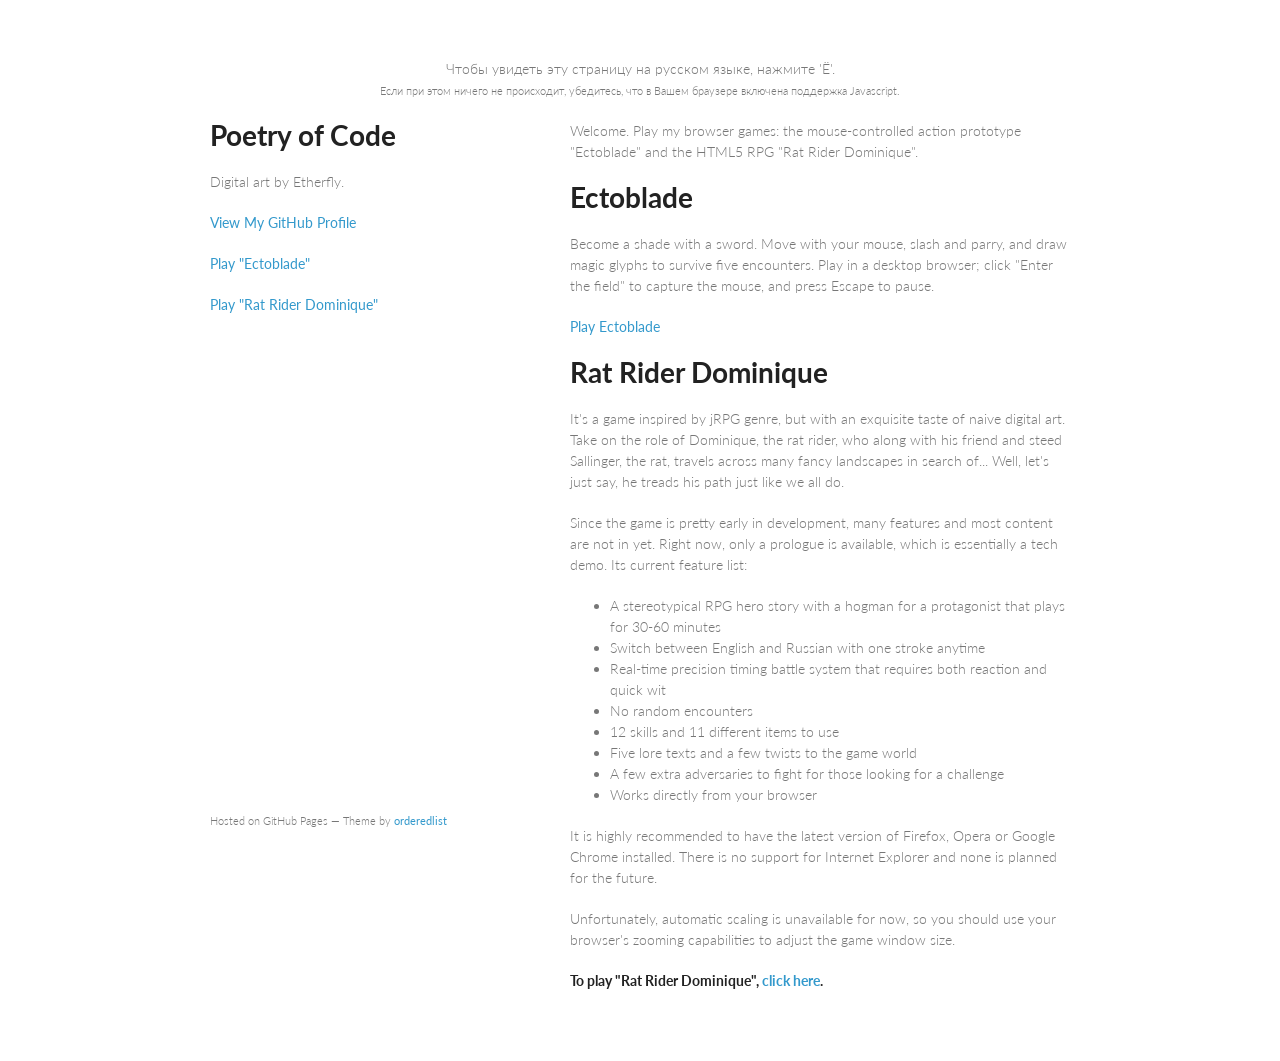
<file: index.html>
<!doctype html>
<html>
<head>
    <meta charset="utf-8">
    <meta http-equiv="X-UA-Compatible" content="chrome=1">
    <title>Poetry of Code by Etherfly</title>

    <link rel="stylesheet" href="stylesheets/styles.css">
    <link rel="stylesheet" href="stylesheets/pygment_trac.css">
    <meta name="viewport" content="width=device-width, initial-scale=1, user-scalable=no">
    <!--[if lt IE 9]>
    <script src="//html5shiv.googlecode.com/svn/trunk/html5.js"></script>
    <![endif]-->
</head>
<body>
<div>
    <p class="lang-eng" style="text-align: center">
        Чтобы увидеть эту страницу на русском языке, нажмите 'Ё'. <br>
        <span style="font-size: 8pt;">Если при этом ничего не происходит, убедитесь,
            что в Вашем браузере включена поддержка Javascript.</span>
    </p>

    <p class="lang-rus" style="text-align: center">To see this page in English, press the '~' key (tilde).</p>
</div>
<div class="wrapper">
    <header>
        <h1 class="lang-eng">Poetry of Code</h1>
        <h1 class="lang-rus">Поэзия Кода</h1>

        <p class="lang-eng">Digital art by Etherfly.</p>
        <p class="lang-rus">Цифровое искусство за авторством Etherfly.</p>

        <p class="lang-eng view"><a href="https://github.com/Etherfly">View My GitHub Profile</a></p>
        <p class="lang-rus view"><a href="https://github.com/Etherfly">Посмотреть мой профиль на GitHub</a></p>

        <p class="lang-eng view"><a href="ectoblade/" target="_blank" rel="noopener">Play "Ectoblade"</a></p>
        <p class="lang-rus view"><a href="ectoblade/" target="_blank" rel="noopener">Играть в «Ectoblade»</a></p>

        <p class="lang-eng view"><a href="rrd/core.html" target="_blank">Play "Rat Rider Dominique"</a></p>
        <p class="lang-rus view"><a href="rrd/core.html" target="_blank">Играть в "Доминика, Крысиного Всадника"</a></p>

    </header>
    <section>
        <p class="lang-eng">Welcome. Play my browser games: the mouse-controlled action prototype "Ectoblade"
            and the HTML5 RPG "Rat Rider Dominique".</p>
        <p class="lang-rus">Добро пожаловать. Здесь можно сыграть в мои браузерные игры: экшен-прототип «Ectoblade»
            с управлением мышью и ролевую HTML5-игру «Доминик, Крысиный Всадник».</p>

        <h1>Ectoblade</h1>
        <p class="lang-eng">Become a shade with a sword. Move with your mouse, slash and parry, and draw magic glyphs
            to survive five encounters. Play in a desktop browser; click "Enter the field" to capture the mouse,
            and press Escape to pause.</p>
        <p class="lang-rus">Станьте тенью с мечом. Двигайтесь мышью, наносите удары, парируйте и рисуйте магические символы,
            чтобы пережить пять столкновений. Играйте в браузере на компьютере: нажмите «Enter the field»,
            чтобы захватить мышь, и Escape, чтобы поставить игру на паузу.</p>
        <p class="lang-eng"><strong><a href="ectoblade/" target="_blank" rel="noopener">Play Ectoblade</a></strong></p>
        <p class="lang-rus"><strong><a href="ectoblade/" target="_blank" rel="noopener">Играть в Ectoblade</a></strong></p>

        <h1 class="lang-eng">
            <a name="rat-rider-dominique" class="anchor" href="#rat-rider-dominique"><span
                    class="octicon octicon-link"></span></a>Rat Rider Dominique</h1>
        <h1 class="lang-rus">
            <a name="rat-rider-dominique-r" class="anchor" href="#rat-rider-dominique-r"><span
                    class="octicon octicon-link"></span></a>Доминик, Крысиный Всадник</h1>

        <p class="lang-eng">It's a game inspired by jRPG genre, but with an exquisite taste of naive digital art. Take on the role of
            Dominique, the rat rider, who along with his friend and steed Sallinger, the rat, travels across many fancy landscapes in search of...
            Well, let's just say, he treads his path just like we all do.
        </p>
        <p class="lang-rus">Это игра, вдохновлённая жанром jRPG, но с изысканным привкусом наивного искусства. Примерьте роль Домника,
            крысиного всадника, который вместе со своим другом и боевой крысой Сэллинджером путешествует через множество причудливых ландшафтов
            в поисках... Ну, скажем так, он просто следует своему пути, как и все мы.
        </p>

        <p class="lang-eng">Since the game is pretty early in development, many features and most content are not in yet. Right now,
            only a prologue is available, which is essentially a tech demo. Its current feature list:
        </p>
        <p class="lang-rus">Так как игра находится на довольно ранней стадии разработки, множество механик и большая часть контента ещё не
            готовы. На данный момент доступен только лишь пролог, который является, собственно, технологической демоверсией.
            Таков список её особенностей:
        </p>

        <ul class="lang-eng">
            <li>A stereotypical RPG hero story with a hogman for a protagonist that plays for 30-60 minutes</li>
            <li>Switch between English and Russian with one stroke anytime</li>
            <li>Real-time precision timing battle system that requires both reaction and quick wit</li>
            <li>No random encounters</li>
            <li>12 skills and 11 different items to use</li>
            <li>Five lore texts and a few twists to the game world</li>
            <li>A few extra adversaries to fight for those looking for a challenge</li>
            <li>Works directly from your browser</li>
        </ul>

        <ul class="lang-rus">
            <li>Банальный геройский RPG сюжет с кабанолюдом в качестве протагониста и геймплеем на 30-60 минут</li>
            <li>Переключение между английским и русским языком одной клавишей в любое время</li>
            <li>Боевая система точного тайминга в реальном времени, требующая и реакции, и сообразительности</li>
            <li>Никаких случайных битв</li>
            <li>12 навыков и 11 различных предметов для использования</li>
            <li>Пять текстов, раскрывающих немного знаний о не самом обычном игровом мире</li>
            <li>Дополнительные противники для тех, кто жаждет приключений поопаснее</li>
            <li>Работает прямо в Вашем браузере</li>
        </ul>

        <p class="lang-eng">It is highly recommended to have the latest version of Firefox, Opera or Google Chrome installed.
        There is no support for Internet Explorer and none is planned for the future.</p>
        <p class="lang-rus">Рекомендуется установить последнюю версию любого из браузеров Firefox, Opera или Google Chrome.
        Браузер Internet Explorer не поддерживается, и его поддержка не планируется.</p>

        <p class="lang-eng">Unfortunately, automatic scaling is unavailable for now, so you should use your browser's zooming capabilities
            to adjust the game window size.</p>
        <p class="lang-rus">К сожалению, на данный момент автоматическое масштабирование недоступно, поэтому Вам следует воспользоваться
            возможностями масштабирования Вашего браузера для регулирования размера игрового окна.
        </p>

        <p class="lang-eng"><strong>To play "Rat Rider Dominique",
            <a href="rrd/core.html" target="_blank" style="font-weight: bold;">click here</a>.</strong></p>
        <p class="lang-rus"><strong>Чтобы сыграть в "Доминика, Крысиного Всадника",
            <a href="rrd/core.html" target="_blank" style="font-weight: bold;">нажмите здесь</a>.</strong></p>
    </section>
    <footer>
        <p>
            <small>Hosted on GitHub Pages &mdash; Theme by <a href="https://github.com/orderedlist">orderedlist</a>
            </small>
        </p>
    </footer>
</div>
<script src="javascripts/scale.fix.js"></script>
<script src="javascripts/bilingua.js"></script>

</body>
</html>
</file>
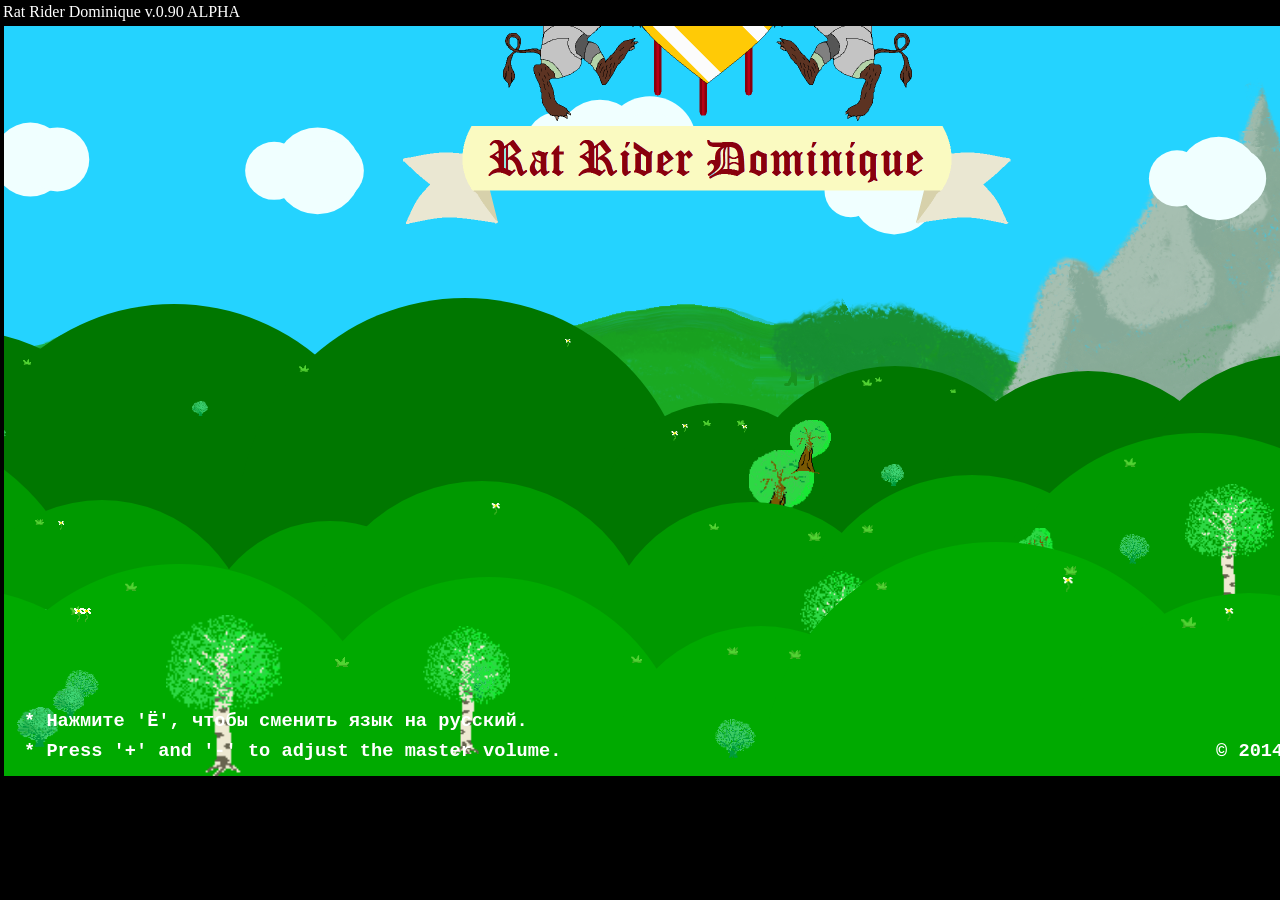
<file: rrd/core.html>
<!DOCTYPE html>
<html>
<head>
    <title>Rat Rider Dominique v.0.90.0</title>
    <meta charset="utf-8">
</head>
<body style="background-color: black; empty-cells: show; width: 100%; height: 100%; margin: 0;" onload="resetGame(); registerObject(GUI_EVENT, procureTitleSequence());">

<table>
    <tr>
        <td style="color: white;">Rat Rider Dominique v.0.90 ALPHA</td>
    </tr>
    <tr>
        <td>
            <canvas id="field" style="border: 1px solid black"></canvas>
        </td>
    </tr>
    <tr>
        <td style="display: none;">
            <img id="imgResLogo" src="resources/other/logo.png">
            <img id="imgCursorDown" src="resources/other/cursorDown.png">
            <img id="imgCursorRight" src="resources/other/cursorRight.png">
            <img id="imgCursorUp" src="resources/other/cursorUp.png">
            <img id="imgCursorLeft" src="resources/other/cursorLeft.png">
            <img id="imgGuiHpSpGauge" src="resources/other/hp-sp-gauge.png">
            <img id="imgGuiEnemyHpGauge" src="resources/other/hp-gauge-enemy.png">
            <img id="imgGuiAttributeGrowthGauge" src="resources/other/attrGrowth.png">
            <img id="imgIconAttrAttack" src="resources/other/icons/attrAttack.png">
            <img id="imgIconAttrDefense" src="resources/other/icons/attrDefense.png">
            <img id="imgIconAttrAgility" src="resources/other/icons/attrAgility.png">
            <img id="imgIconAttrReflexes" src="resources/other/icons/attrReflexes.png">
            <img id="imgIconMenuSkill" src="resources/other/icons/menuSkill.png">
            <img id="imgIconMenuAuraSkill" src="resources/other/icons/menuAuraSkill.png">
            <img id="imgIconMenuCodex" src="resources/other/icons/menuCodex.png">
            <img id="imgKarma" src="resources/other/karma.png">
            <img id="imgBattleGauges" src="resources/other/battleGauges.png">
            <img id="imgFlashLabel" src="resources/other/flashLabel.png">
            <img id="imgScrollTop" src="resources/other/scroll-top.png">
            <img id="imgScrollBottom" src="resources/other/scroll-bottom.png">
            <img id="imgQuestMark" src="resources/other/quest-mark.png">
            <img id="imgDangerMark" src="resources/other/danger-mark.png">

            <img id="imgBattleLabelLeft" src="resources/other/battlegauge/bgLabelLeft.png">
            <img id="imgBattleLabelRight" src="resources/other/battlegauge/bgLabelRight.png">
            <img id="imgBattleImpactIcon" src="resources/other/battlegauge/iconImpact.png">
            <img id="imgBattleWeakImpactIcon" src="resources/other/battlegauge/iconWeakImpact.png">
            <img id="imgBattleInflictImpact1Icon" src="resources/other/battlegauge/iconInflictImpact1.png">
            <img id="imgBattleInflictImpact2Icon" src="resources/other/battlegauge/iconInflictImpact2.png">
            <img id="imgBattleAuraImpact1Icon" src="resources/other/battlegauge/iconAuraImpact1.png">
            <img id="imgBattleAuraImpact2Icon" src="resources/other/battlegauge/iconAuraImpact2.png">
            <img id="imgBattleDeathblowIcon" src="resources/other/battlegauge/iconDeathblow.png">
            <img id="imgBattleNimbleIcon" src="resources/other/battlegauge/iconNimble.png">
            <img id="imgBattleItemIcon" src="resources/other/battlegauge/iconItem.png">
            <img id="imgBattleItemTrap" src="resources/other/battlegauge/iconTrap.png">
            <img id="imgAuraDominique" src="resources/other/dominique-aura.png">

            <img id="imgPortraitDominique" src="resources/portraits/dominique.png">
            <img id="imgPortraitSallinger" src="resources/portraits/sallinger.png">
            <img id="imgPortraitBandit" src="resources/portraits/bandit.png">

            <img id="imgDecGrassBackground" src="resources/decorations/grasslands/bg.png">
            <img id="imgDecGrassTree1" src="resources/decorations/grasslands/tree1.png">
            <img id="imgDecGrassTree2" src="resources/decorations/grasslands/tree2.png">
            <img id="imgDecGrassTree3" src="resources/decorations/grasslands/tree3.png">
            <img id="imgDecGrassTree4" src="resources/decorations/grasslands/tree4.png">
            <img id="imgDecGrassShrub1" src="resources/decorations/grasslands/shrub1.png">
            <img id="imgDecGrassShrub2" src="resources/decorations/grasslands/shrub2.png">
            <img id="imgDecGrassPatch1" src="resources/decorations/grasslands/patch1.png">
            <img id="imgDecGrassPatch2" src="resources/decorations/grasslands/patch2.png">
            <img id="imgDecGrassFlower1" src="resources/decorations/grasslands/flower1.png">

            <img id="imgDecCavesBackground" src="resources/decorations/caves/bg.png">
            <img id="imgDecCavesRock1" src="resources/decorations/caves/rock1.png">
            <img id="imgDecCavesRock2" src="resources/decorations/caves/rock2.png">
            <img id="imgDecCavesStalagmite1" src="resources/decorations/caves/stalagmite1.png">
            <img id="imgDecCavesStalagmite2" src="resources/decorations/caves/stalagmite2.png">

            <img id="imgHeroStand" src="resources/hero/stand.png">
            <img id="imgHeroMove1" src="resources/hero/move-1.png">
            <img id="imgHeroMove2" src="resources/hero/move-2.png">
            <img id="imgHeroPrepare" src="resources/hero/prepare.png">
            <img id="imgHeroAttack" src="resources/hero/attack.png">
            <img id="imgHeroDefend" src="resources/hero/defend.png">

            <img id="imgItemOintment1" src="resources/items/ointment1.png">
            <img id="imgItemPotion1" src="resources/items/potion1.png">
            <img id="imgItemPowder1" src="resources/items/powder1.png">
            <img id="imgItemPowder2" src="resources/items/powder2.png">
            <img id="imgItemPlant1" src="resources/items/plant1.png">
            <img id="imgItemPlant2" src="resources/items/plant2.png">
            <img id="imgItemDagger1" src="resources/items/dagger1.png">
            <img id="imgItemShield1" src="resources/items/shield1.png">
            <img id="imgItemTalisman1" src="resources/items/talisman1.png">
            <img id="imgItemElixir1" src="resources/items/elixir1.png">
            <img id="imgItemElixir2" src="resources/items/elixir2.png">
            <img id="imgItemCube1" src="resources/items/cube1.png">
            <img id="imgItemCube2" src="resources/items/cube2.png">
            <img id="imgItemCube3" src="resources/items/cube3.png">

            <img id="imgEffectHit1-1" src="resources/effects/hit1-1.png">
            <img id="imgEffectHit1-2" src="resources/effects/hit1-2.png">
            <img id="imgEffectHit1-3" src="resources/effects/hit1-3.png">

            <img id="imgObjChronicler" src="resources/objects/gazebo.png">
            <img id="imgObjHotspring" src="resources/objects/hotspring.png">
            <img id="imgObjInn" src="resources/objects/inn.png">
            <img id="imgObjSmith" src="resources/objects/smith.png">
            <img id="imgObjDojo" src="resources/objects/dojo.png">
            <img id="imgObjTradingPost" src="resources/objects/tradingpost.png">
            <img id="imgObjLibrary" src="resources/objects/library.png">
            <img id="imgObjMilestone" src="resources/objects/milestone.png">
            <img id="imgObjDestroyedHouse" src="resources/objects/destroyedhouse.png">
            <img id="imgObjSeersHut" src="resources/objects/seershut.png">
            <img id="imgObjCave" src="resources/objects/cave.png">

            <img id="imgObjHouse1" src="resources/objects/house1.png">
            <img id="imgObjHouse2" src="resources/objects/house2.png">

            <img id="imgObjChest1" src="resources/objects/chest1.png">

            <img id="imgEnemyBandit1Stand" src="resources/enemies/bandit1.png">
            <img id="imgEnemyBandit1Attack" src="resources/enemies/bandit1attack.png">
            <img id="imgEnemyBandit2Stand" src="resources/enemies/bandit2.png">
            <img id="imgEnemyBandit2Attack" src="resources/enemies/bandit2attack.png">
            <img id="imgEnemyBandit3Stand" src="resources/enemies/bandit3.png">
            <img id="imgEnemyBandit3Attack" src="resources/enemies/bandit3attack.png">
            <img id="imgEnemyWolf1Stand" src="resources/enemies/wolf1.png">
            <img id="imgEnemyWolf1Attack" src="resources/enemies/wolf1attack.png">
            <img id="imgEnemyWolf2Stand" src="resources/enemies/wolf2.png">
            <img id="imgEnemyWolf2Attack" src="resources/enemies/wolf2attack.png">
            <img id="imgEnemyWasp1Stand" src="resources/enemies/wasp1.png">
            <img id="imgEnemyWasp1Attack" src="resources/enemies/wasp1attack.png">
            <img id="imgEnemyWasp2Stand" src="resources/enemies/wasp2.png">
            <img id="imgEnemyWasp2Attack" src="resources/enemies/wasp2attack.png">
            <img id="imgEnemyArmadillo1Stand" src="resources/enemies/armadillo1.png">
            <img id="imgEnemyArmadillo1Attack" src="resources/enemies/armadillo1attack.png">
            <img id="imgEnemyArmadillo2Stand" src="resources/enemies/armadillo2.png">
            <img id="imgEnemyArmadillo2Attack" src="resources/enemies/armadillo2attack.png">
            <img id="imgEnemySerpent1Stand" src="resources/enemies/serpent1.png">
            <img id="imgEnemySerpent1Attack" src="resources/enemies/serpent1attack.png">
        </td>
        <td style="display: none;">
            <audio id="sndLandscapeMusic">
                <source src="sound/music/02-grasslands-theme.ogg" type="audio/ogg">
            </audio>
            <audio id="sndBattleMusic">
                <source src="sound/music/03-battle-theme-1.ogg" type="audio/ogg">
            </audio>
            <audio id="sndEventMusic">
                <source src="sound/music/01-title-theme.ogg" type="audio/ogg">
            </audio>
            <audio id="sndGuiTink1">
                <source src="sound/sfx/gui-tink.ogg" type="audio/ogg">
            </audio>
            <audio id="sndGuiTink2">
                <source src="sound/sfx/gui-tink.ogg" type="audio/ogg">
            </audio>
            <audio id="sndGuiThuck1">
                <source src="sound/sfx/gui-thuck.ogg" type="audio/ogg">
            </audio>
            <audio id="sndGuiThuck2">
                <source src="sound/sfx/gui-thuck.ogg" type="audio/ogg">
            </audio>
            <audio id="sndGuiBorok1">
                <source src="sound/sfx/gui-borok.ogg" type="audio/ogg">
            </audio>
            <audio id="sndGuiBorok2">
                <source src="sound/sfx/gui-borok.ogg" type="audio/ogg">
            </audio>
            <audio id="sndHeroBattleSfx">
                <source src="sound/sfx/hit.ogg" type="audio/ogg">
            </audio>
            <audio id="sndEnemyBattleSfx">
                <source src="sound/sfx/hit.ogg" type="audio/ogg">
            </audio>
        </td>
        <td style="display: none;">
            <span id="txtIntro1Eng">
                For as long as he can remember, Dominique was a rebellious knight serving none but justice itself,
                protecting the weak, punishing evil and giving all he had to the poor. <br> <br>
                But most importantly, he appears to be a small boar. Technically, he is a hogman.
                And his trusty friend and steed is a phlegmatic rat by the name of Sallinger. <br>
            </span>
            <span id="txtIntro2Eng">
                The world they dwelled in was very unusual. To the point that there was barely any concept of
                money/goods relationship developed. Instead creatures native to this world had a clear sense of
                "karma".
                <br> <br> It would take a few books to explain what karma means for this world. Suffice it to say
                that it's the essence of free will and the instrument of choice. It is in everything meaningful
                one does, and it is the key to fulfilling one's desires.
                <br> <br> There is nothing wrong with wanting to get rich with karma, now is it? Especially when
                there is no easy way about it. Or is there?.. <br>
            </span>
            <span id="txtIntro3Eng">
                And so Dominique wishes to choose the destiny of a hero - a typical desire for someone like him.
                But such a path is not easily attained. And for this reason he sets out on a journey to perform a
                feat worthy of earning him the title of "hero". <br> <br>
                As he arrives to the free province of Asqarra, he looks around to find those in need.
            </span>
        </td>
        <td style="display: none;">
            <span id="txtIntro1Rus">
                Сколько он себя помнит, Доминик был мятежным рыцарем, служащим одному лишь правосудию, защищающим
                слабых, наказывающим зло и отдающим всё своё имущество бедным. <br> <br>
                Но что самое главное, он - маленький кабан. Точнее - кабанолюд.
                А его верный друг - и боевой конь - флегматичная крыса по имени Сэллинджер. <br>
            </span>
            <span id="txtIntro2Rus">
                Мир, в котором они жили, крайне необычен. До такой степени, что в нём едва ли существовало понятие
                товарно-денежных отношений. Вместо этого у его жителей было развито ощущение "кармы".
                <br> <br> Потребуется несколько книг, чтобы объяснить, что же карма значит для этого мира.
                Достаточно будет сказать, что это сущность свободной воли и инструмент осуществления выбора.
                Она есть во всех осмысленных деяниях, и она есть ключ к исполнению чьих-либо желаний.
                <br> <br> Нет ничего плохого в том, чтобы хотеть быть богатым кармой, правда ведь? Особенно, когда
                к этому богатству лёгких путей нет. Или всё-таки есть?.. <br>
            </span>
            <span id="txtIntro3Rus">
                И вот, Доминик желает избрать судьбу героя - типичное желание для такого, как он.
                Но выйти на подобную стезю непросто. И как раз для этого он отправляется в путешествие, чтобы совершить
                подвиг, достойный звания "героя". <br> <br>
                Прибыв в свободную провинцию Аскарра, он оглядывается в поисках нуждающихся в его услугах. <br>
            </span>
        </td>
    </tr>
</table>

<script src="global.js"></script>
<script src="object.js"></script>
<script src="gui.js"></script>
<script src="common.js"></script>
<script src="combat.js"></script>
<script src="codex.js"></script>
<script src="chapter00.js"></script>
<script type="text/javascript">

    /* ================================ */
    /* ========== SOUNDTRACK ========== */
    /* ================================ */

    var MUS_TITLE_THEME = {
        src: "sound/music/01-title-theme.ogg",
        loopStart: 76,
        loopEnd: 152.5,
        ending: 0
    };
    var MUS_GRASSLANDS_THEME = {
        src: "sound/music/02-grasslands-theme.ogg",
        loopStart: 1.15,
        loopEnd: 108.65,
        ending: 0
    };
    var MUS_BATTLE_THEME = {
        src: "sound/music/03-battle-theme-1.ogg",
        loopStart: 3.34,
        loopEnd: 83.2,
        ending: 146.6
    };
    var MUS_FOREBODING = {
        src: "sound/music/04-foreboding.ogg",
        loopStart: 0,
        loopEnd: 57.14,
        ending: 0
    };
    var MUS_BOSS_BATTLE = {
        src: "sound/music/05-boss-battle-1.ogg",
        loopStart: 0,
        loopEnd: 68.16,
        ending: 64.85
    };
    var MUS_RELIEF = {
        src: "sound/music/06-relief.ogg",
        loopStart: 0,
        loopEnd: 56.79,
        ending: 0
    };

    /* ================================ */
    /* ======== CHARACTER DATA ======== */
    /* ================================ */

    var CHR_DOMINIQUE = {
        name: ["Dominique", "Доминик"],
        portrait: getResource("imgPortraitDominique")
    };

    var CHR_SALLINGER = {
        name: ["Sallinger", "Сэллинджер"],
        portrait: getResource("imgPortraitSallinger")
    };

    var CHR_BANDIT = {
        name: ["Bandit", "Бандит"],
        portrait: getResource("imgPortraitBandit")
    };

    /* ================================== */
    /* ======== GLOBAL TEXT DATA ======== */
    /* ================================== */

    var TXT_PRESS_START = ["PRESS SPACE OR ENTER", "НАЖМИТЕ ПРОБЕЛ ИЛИ ENTER"];
    var TXT_NEW_GAME = ["New game", "Новая игра"];
    var TXT_LOAD_GAME = ["Load game", "Загрузить игру"];
    var TXT_ENDLESS_MODE = ["Endless mode", "Бесконечный режим"];
    var TXT_RETURN_TO_TITLE = ["Return to title", "Вернуться в главное меню"];

    var TXT_HINT_LANGUAGE = ["* Нажмите 'Ё', чтобы сменить язык на русский.", "* Press '~' (tilde) to change language to English."];
    var TXT_HINT_VOLUME = ["* Press '+' and '-' to adjust the master volume.", "* Нажимайте '+' и '-', чтобы отрегулировать громкость звука."];

    var TXT_LOAD_GAME_NO_DATA = ["No saved game data was found in the local storage of your browser.",
        "В локальном хранилище Вашего браузера не найдено данных сохранённой игры."];

    var TXT_INTRO_1 = [getTextResource("txtIntro1Eng"), getTextResource("txtIntro1Rus")];
    var TXT_INTRO_2 = [getTextResource("txtIntro2Eng"), getTextResource("txtIntro2Rus")];
    var TXT_INTRO_3 = [getTextResource("txtIntro3Eng"), getTextResource("txtIntro3Rus")];

    var TXT_YES = ["Yes", "Да"];
    var TXT_NO = ["No", "Нет"];
    var TXT_AND = [" and ", " и "];
    var TXT_INCREASE_ATTR = ["Increase ", "Повысить "];
    var TXT_BY = [" by ", " на "];
    var TXT_BUY = ["Buy ", "Приобрести "];
    var TXT_FOR = [" for ", " за "];
    var TXT_GET_BOTH = ["Get both", "И то, и другое"];
    var TXT_NOTHING = ["Nothing", "Ничего"];
    var TXT_SUIT_YOURSELF = ["Suit youself.", "Воля ваша."];

    var TXT_ATTR_ATTACK = ["Attack", "Атака"];
    var TXT_ATTR_DEFENSE = ["Defense", "Защита"];
    var TXT_ATTR_AGILITY = ["Agility", "Ловкость"];
    var TXT_ATTR_REFLEXES = ["Reflexes", "Реакция"];

    var TXT_HP = ["HP", "ОЖ"];
    var TXT_SP = ["SP", "ОВ"];
    var TXT_KARMA = ["Karma", "Карма"];
    var TXT_KARMA_COST = [" karma.", " ед. кармы."];

    var TXT_MAXHP = ["Max HP", "Макс. ОЖ"];
    var TXT_MAXSP = ["Max SP", "Макс. ОВ"];

    var TXT_MENU_STATS = ["Statistics", "Статистика"];
    var TXT_MENU_SKILLS = ["Skills", "Навыки"];
    var TXT_MENU_ITEMS = ["Items", "Предметы"];
    var TXT_MENU_CODEX = ["Codex", "Кодекс"];
    var TXT_MENU_QUIT = ["Quit", "Выйти"];

    var TXT_STATS_SKILLS_LEARNED = ["Skills known", "Известно навыков"];
    var TXT_STATS_CODEX_ENTRIES = ["Codex entries", "Записей в кодексе"];
    var TXT_STATS_DESTINIES = ["Destinies", "Судьбы"];

    var TXT_CODEX_CATEGORIES = ["Categories", "Категории"];
    var TXT_CODEX_LANDMARKS = ["Landmarks", "Объекты на местности"];
    var TXT_CODEX_LANDMARKS_DESC = ["Landmarks <br> <br> This category contains information about different objects Dominique can come " +
            "across during his travels, e.g., chests, buildings, milestones.", "Объекты на местности <br> <br> Эта категория содержит " +
            "информацию о различных объектах, которые Доминик может встретить на своём пути, такие как сундуки, строения, мильные камни."];
    var TXT_CODEX_ENEMIES = ["Enemies", "Враги"];
    var TXT_CODEX_ENEMIES_DESC = [
        "Enemies <br> <br> This category contains information about Dominique's adversaries that he fought at some point.",
        "Враги <br> <br> Эта категория содержит информацию о противниках Доминика, с которыми ему доводилось сражаться."
    ];
    var TXT_CODEX_LORE = ["Lore", "Знания"];
    var TXT_CODEX_LORE_DESC = ["Lore <br> <br> This category contains information about the world, Ecumos, where Dominique lives, " +
            "including cosmology, history and culture.", "Знания <br> <br> Эта категория содержит информацию о мире под названием Экумос, в " +
            "котором живёт Доминик. Включает в себя знания о космологии, истории и культуре."];
    var TXT_CODEX_JOURNAL = ["Journal", "Журнал"];
    var TXT_CODEX_JOURNAL_DESC = ["Journal <br> <br> This category contains information about Dominique's adventures up to this point. " +
            "You may view your current goals here.", "Журнал <br> <br> Эта категория содержит информацию о приключениях Доминика до этого " +
            "момента. Здесь можно посмотреть Ваши текущие цели."];

    var TXT_CODEX_NO_ENTRIES_YET = ["This category is empty yet.", "Эта категория пока что пуста."];

    var TXT_MENU_AVAILABLE_SKILLS = ["Available skills", "Доступные навыки"];
    var TXT_MENU_AVAILABLE_AURA_SKILLS = ["Available aura skills", "Доступные аура-навыки"];
    var TXT_MENU_ACTIVE_SKILLS = ["Active skills", "Активные навыки"];
    var TXT_MENU_ACTIVE_AURA_SKILLS = ["Active aura skills", "Активные аура-навыки"];

    var TXT_MENU_AVAILABLE_ITEMS = ["Available items", "Доступные предметы"];
    var TXT_MENU_ACTIVE_ITEMS = ["Active items", "Активные предметы"];
    var TXT_MENU_EQUIPMENT = ["Equipment", "Экипировка"];
    var TXT_MENU_QUEEN_OF_SPADES = ["Queen of Spades", "Пиковая Дама"];
    var TXT_MENU_QUEEN_OF_SPADES_DESC = [
        "Dominique's weapon of choice, this halberd is a work of art. The axe and pike are forged from an unknown "
                + "alloy with a bluish hue and form a likeness of a certain card suit. This weapon symbolizes the "
                + "eventual ruin for those driven by greed. <br> <br> You cannot change Dominique's basic equipment.",
        "Излюбленное оружие Доминика, эта алебарда - произведение искусства. Секира и наконечник выкованы из "
                + "неизвестного синеватого сплава и в сочетании образуют некое подобие карточной масти. Это оружие "
                + "символизирует неизбежную расплату, ожидающую тех, кто поддаётся жадности."
                + " <br> <br> Вы не можете изменять базовое снаряжение Доминика."
    ];
    var TXT_MENU_WHITE_STEEL_ARMOR = ["White steel armor", "Доспехи из белой стали"];
    var TXT_MENU_WHITE_STEEL_ARMOR_DESC = [
        "A set of white steel shining armor. Custom crafted for Dominique to keep him from harm during his "
                + "perilous journeys. Dominique omitted wearing a helmet because he wanted to reveal his face "
                + "to the world and be able to see it clearly in return. But also because he could not afford it."
                + " <br> <br> You cannot change Dominique's basic equipment.",
        "Комплект сияющих доспехов из белой стали. Исполнено на заказ специально для Доминика, чтобы уберечь его "
                + "от ран во время его опасных путешествий. Доминик отказался от ношения шлема, потому как хотел "
                + "открыть миру своё лицо и самому ясно смотреть на мир. Но также потому, что он не мог его себе "
                + "позволить. <br> <br> Вы не можете изменять базовое снаряжение Доминика."
    ];
    var TXT_MENU_RAT_RIDER_PELERINE = ["Rat Rider pelerine", "Пелерина Крысиного Всадника"];
    var TXT_MENU_RAT_RIDER_PELERINE_DESC = [
        "A fabric golden cape adorned with the Rat Rider coat of arms. It was brought to Dominique by Sallinger "
                + "as a token of acceptance into the fabled lineage of Rat Riders. Wearing this cape means bearing "
                + "the responsibility of protecting the weak and putting your karma on the line in every battle. Who "
                + "would ever agree to that? <br> <br> You cannot change Dominique's basic equipment.",
        "Тканевая накидка золотого цвета, украшенная гербом Крысиного Всадника. Её принёс Доминику Сэллинджер "
                + "в качестве знака того, что он принят в легендарный род Крысиных Всадников. "
                + "Носить эту накидку значит быть ответственным за защиту слабых и рисковать кармой в каждом бою. "
                + "Кто вообще на такое согласится? <br> <br> Вы не можете изменять базовое снаряжение Доминика."
    ];

    var TXT_KARMA_REBOUND = ["Karma rebound! ", "Отдача кармы! "];
    var TXT_KARMA_REBOUND_1 = ["Dominique suddenly feels a jolt of pain.", "Доминика внезапно поражает приступ боли."];
    var TXT_KARMA_REBOUND_2 = ["Dominique suddenly feels ", "Доминик внезапно ощущает "];
    var TXT_KARMA_REBOUND_3 = ["weary.", "усталость."];
    var TXT_KARMA_REBOUND_4 = ["Dominique is suddenly struck by an ailment: ", "Доминика внезапно поражает недуг: "];

    var TXT_COMMON_ENCOUNTER_1 = [
        " is in Dominique's way! Would you like to fight or avoid encounter by sacrificing ",
        " преграждает Доминику путь! Вы можете сразиться или избежать столкновения, пожертвовав "
    ];
    var TXT_COMMON_ENCOUNTER_2 = [" karma?", " ед. кармы."];
    var TXT_COMMON_ENCOUNTER_CHOICE_FIGHT = ["Fight", "Сражаться"];
    var TXT_COMMON_ENCOUNTER_CHOICE_AVOID = ["Avoid fighting", "Избежать боя"];
    var TXT_COMMON_ENCOUNTER_3 = ["Dominique got by without fighting, but lost ", "Доминик избежал боя, но потерял "];

    var TXT_DANGER_ENCOUNTER_1 = [
        " appears before Dominique! Rat rider's danger sense is ringing alarm, meaning this foe is not to be taken lightly. "
                + "Would you like to fight or avoid encounter by sacrificing ",
        " появился перед Домиником! Чутьё крысиного всадника бьёт тревогу, а это значит, что такого врага нельзя недооценивать. "
                + "Вы можете сразиться или избежать столкновения, пожертвовав "
    ];

    var TXT_MISS = ["Miss!", "Промах!"];
    var TXT_RESISTED = ["Resisted!", "Отражено!"];
    var TXT_INFLICTED = ["Status inflicted: ", "Наложен статус: "];
    var TXT_ACTIVATED = ["Status activated: ", "Активирован статус: "];

    var TXT_SKILL_GAINED = ["Skill gained: ", "Получен навык: "];
    var TXT_AURA_SKILL_GAINED = ["Aura skill gained: ", "Получен аура-навык: "];
    var TXT_ITEM_OBTAINED = ["Item obtained: ", "Получен предмет: "];
    var TXT_NEW_CODEX_ENTRY = ["New codex entry: ", "Новая запись в кодексе: "];

    var TXT_HOTKEY = [" (Hotkey: '", " (Клавиша: '"];
    var TXT_NOCHOSENITEM = ["No item selected", "Предмет не выбран"];
    var TXT_CTRLENTER = ["Ctrl + ACTION", "Ctrl + ДЕЙСТВИЕ"];
    var TXT_NOACTIVEITEMS = ["No items ready", "Нет готовых предметов"];
    var TXT_USES_REMAINING = ["Uses remaining: ", "Осталось применений: "];
    var TXT_USABLE_IN_FIELD = ["Press Ctrl + ACTION to use this item.",
        "Ctrl + ДЕЙСТВИЕ - использовать предмет."];
    var TXT_FULL_AP_GAUGE_REQ = [" (Full aura gauge required!)", " (Шкала ауры должна быть заполнена!)"];

    var TXT_BATTLE_RESULTS_1 = ["BATTLE RESULTS <br> <br> Attack growth +", "РЕЗУЛЬТАТ БОЯ <br> <br> Прирост атаки +"];
    var TXT_BATTLE_RESULTS_2 = [" <br> Defense growth +", " <br> Прирост защиты +"];
    var TXT_BATTLE_RESULTS_3 = [" <br> Agility growth +", " <br> Прирост ловкости +"];
    var TXT_BATTLE_RESULTS_4 = [" <br> Reflexes growth +", " <br> Прирост реакции +"];
    var TXT_BATTLE_RESULTS_5 = [" <br> <br> Items found: <br> ", " <br> <br> Найденные предметы: <br> "];
    var TXT_BATTLE_RESULTS_6 = [" <br> <br> Skills learned from the enemy: <br> ",
        " <br> <br> Навыки, которым Доминик научился у врага: <br> "];

    var TXT_BATTLE_RESULTS_SKILLS = ["Dominique's skills are improving and he is learning new ones.",
        "Навыки Доминика оттачиваются, и он учится новым."];

    var TXT_DOMINIQUE_HAS_FALLEN = ["Dominique has fallen in battle... <br> <br> "
            + "But who said his story is meant to end this way?.. <br> ", "Доминик пал в бою... <br> <br> "
            + "Но кто сказал, что так должна закончиться его история?.. <br> "];

    /* ================================== */
    /* ========= INITIALIZATION ========= */
    /* ================================== */

    CURSOR_DOWN = getResource("imgCursorDown");
    CURSOR_RIGHT = getResource("imgCursorRight");
    CURSOR_UP = getResource("imgCursorUp");
    CURSOR_LEFT = getResource("imgCursorLeft");

    layers.length = 23;
    for (var i = 0; i < layers.length; i++) {
        layers[i] = [];
    }
    registerObject(GUI_EVENT, procureDisplayLabelAction(W / 2, H / 2,
            ["Loading the world . . .", "Подождите, идёт загрузка мира . . ."]));
    window.setTimeout(tick, 20);

</script>

</body>
</html>
</file>
<file: stylesheets/styles.css>
@import url(https://fonts.googleapis.com/css?family=Lato:300italic,700italic,300,700);

body {
  padding:50px;
  font:14px/1.5 Lato, "Helvetica Neue", Helvetica, Arial, sans-serif;
  color:#777;
  font-weight:300;
}

h1, h2, h3, h4, h5, h6 {
  color:#222;
  margin:0 0 20px;
}

p, ul, ol, table, pre, dl {
  margin:0 0 20px;
}

h1, h2, h3 {
  line-height:1.1;
}

h1 {
  font-size:28px;
}

h2 {
  color:#393939;
}

h3, h4, h5, h6 {
  color:#494949;
}

a {
  color:#39c;
  font-weight:400;
  text-decoration:none;
}

a small {
  font-size:11px;
  color:#777;
  margin-top:-0.6em;
  display:block;
}

.wrapper {
  width:860px;
  margin:0 auto;
}

blockquote {
  border-left:1px solid #e5e5e5;
  margin:0;
  padding:0 0 0 20px;
  font-style:italic;
}

code, pre {
  font-family:Monaco, Bitstream Vera Sans Mono, Lucida Console, Terminal;
  color:#333;
  font-size:12px;
}

pre {
  padding:8px 15px;
  background: #f8f8f8;  
  border-radius:5px;
  border:1px solid #e5e5e5;
  overflow-x: auto;
}

table {
  width:100%;
  border-collapse:collapse;
}

th, td {
  text-align:left;
  padding:5px 10px;
  border-bottom:1px solid #e5e5e5;
}

dt {
  color:#444;
  font-weight:700;
}

th {
  color:#444;
}

img {
  max-width:100%;
}

header {
  width:270px;
  float:left;
  position:fixed;
}

header ul {
  list-style:none;
  height:40px;
  
  padding:0;
  
  background: #eee;
  background: -moz-linear-gradient(top, #f8f8f8 0%, #dddddd 100%);
  background: -webkit-gradient(linear, left top, left bottom, color-stop(0%,#f8f8f8), color-stop(100%,#dddddd));
  background: -webkit-linear-gradient(top, #f8f8f8 0%,#dddddd 100%);
  background: -o-linear-gradient(top, #f8f8f8 0%,#dddddd 100%);
  background: -ms-linear-gradient(top, #f8f8f8 0%,#dddddd 100%);
  background: linear-gradient(top, #f8f8f8 0%,#dddddd 100%);
  
  border-radius:5px;
  border:1px solid #d2d2d2;
  box-shadow:inset #fff 0 1px 0, inset rgba(0,0,0,0.03) 0 -1px 0;
  width:270px;
}

header li {
  width:89px;
  float:left;
  border-right:1px solid #d2d2d2;
  height:40px;
}

header ul a {
  line-height:1;
  font-size:11px;
  color:#999;
  display:block;
  text-align:center;
  padding-top:6px;
  height:40px;
}

strong {
  color:#222;
  font-weight:700;
}

header ul li + li {
  width:88px;
  border-left:1px solid #fff;
}

header ul li + li + li {
  border-right:none;
  width:89px;
}

header ul a strong {
  font-size:14px;
  display:block;
  color:#222;
}

section {
  width:500px;
  float:right;
  padding-bottom:50px;
}

small {
  font-size:11px;
}

hr {
  border:0;
  background:#e5e5e5;
  height:1px;
  margin:0 0 20px;
}

footer {
  width:270px;
  float:left;
  position:fixed;
  bottom:50px;
}

.lang-rus {
    display: none;
}

@media print, screen and (max-width: 960px) {
  
  div.wrapper {
    width:auto;
    margin:0;
  }
  
  header, section, footer {
    float:none;
    position:static;
    width:auto;
  }
  
  header {
    padding-right:320px;
  }
  
  section {
    border:1px solid #e5e5e5;
    border-width:1px 0;
    padding:20px 0;
    margin:0 0 20px;
  }
  
  header a small {
    display:inline;
  }
  
  header ul {
    position:absolute;
    right:50px;
    top:52px;
  }
}

@media print, screen and (max-width: 720px) {
  body {
    word-wrap:break-word;
  }
  
  header {
    padding:0;
  }
  
  header ul, header p.view {
    position:static;
  }
  
  pre, code {
    word-wrap:normal;
  }
}

@media print, screen and (max-width: 480px) {
  body {
    padding:15px;
  }
  
  header ul {
    display:none;
  }
}

@media print {
  body {
    padding:0.4in;
    font-size:12pt;
    color:#444;
  }
}
</file>
<file: stylesheets/pygment_trac.css>
.highlight  { background: #ffffff; }
.highlight .c { color: #999988; font-style: italic } /* Comment */
.highlight .err { color: #a61717; background-color: #e3d2d2 } /* Error */
.highlight .k { font-weight: bold } /* Keyword */
.highlight .o { font-weight: bold } /* Operator */
.highlight .cm { color: #999988; font-style: italic } /* Comment.Multiline */
.highlight .cp { color: #999999; font-weight: bold } /* Comment.Preproc */
.highlight .c1 { color: #999988; font-style: italic } /* Comment.Single */
.highlight .cs { color: #999999; font-weight: bold; font-style: italic } /* Comment.Special */
.highlight .gd { color: #000000; background-color: #ffdddd } /* Generic.Deleted */
.highlight .gd .x { color: #000000; background-color: #ffaaaa } /* Generic.Deleted.Specific */
.highlight .ge { font-style: italic } /* Generic.Emph */
.highlight .gr { color: #aa0000 } /* Generic.Error */
.highlight .gh { color: #999999 } /* Generic.Heading */
.highlight .gi { color: #000000; background-color: #ddffdd } /* Generic.Inserted */
.highlight .gi .x { color: #000000; background-color: #aaffaa } /* Generic.Inserted.Specific */
.highlight .go { color: #888888 } /* Generic.Output */
.highlight .gp { color: #555555 } /* Generic.Prompt */
.highlight .gs { font-weight: bold } /* Generic.Strong */
.highlight .gu { color: #800080; font-weight: bold; } /* Generic.Subheading */
.highlight .gt { color: #aa0000 } /* Generic.Traceback */
.highlight .kc { font-weight: bold } /* Keyword.Constant */
.highlight .kd { font-weight: bold } /* Keyword.Declaration */
.highlight .kn { font-weight: bold } /* Keyword.Namespace */
.highlight .kp { font-weight: bold } /* Keyword.Pseudo */
.highlight .kr { font-weight: bold } /* Keyword.Reserved */
.highlight .kt { color: #445588; font-weight: bold } /* Keyword.Type */
.highlight .m { color: #009999 } /* Literal.Number */
.highlight .s { color: #d14 } /* Literal.String */
.highlight .na { color: #008080 } /* Name.Attribute */
.highlight .nb { color: #0086B3 } /* Name.Builtin */
.highlight .nc { color: #445588; font-weight: bold } /* Name.Class */
.highlight .no { color: #008080 } /* Name.Constant */
.highlight .ni { color: #800080 } /* Name.Entity */
.highlight .ne { color: #990000; font-weight: bold } /* Name.Exception */
.highlight .nf { color: #990000; font-weight: bold } /* Name.Function */
.highlight .nn { color: #555555 } /* Name.Namespace */
.highlight .nt { color: #000080 } /* Name.Tag */
.highlight .nv { color: #008080 } /* Name.Variable */
.highlight .ow { font-weight: bold } /* Operator.Word */
.highlight .w { color: #bbbbbb } /* Text.Whitespace */
.highlight .mf { color: #009999 } /* Literal.Number.Float */
.highlight .mh { color: #009999 } /* Literal.Number.Hex */
.highlight .mi { color: #009999 } /* Literal.Number.Integer */
.highlight .mo { color: #009999 } /* Literal.Number.Oct */
.highlight .sb { color: #d14 } /* Literal.String.Backtick */
.highlight .sc { color: #d14 } /* Literal.String.Char */
.highlight .sd { color: #d14 } /* Literal.String.Doc */
.highlight .s2 { color: #d14 } /* Literal.String.Double */
.highlight .se { color: #d14 } /* Literal.String.Escape */
.highlight .sh { color: #d14 } /* Literal.String.Heredoc */
.highlight .si { color: #d14 } /* Literal.String.Interpol */
.highlight .sx { color: #d14 } /* Literal.String.Other */
.highlight .sr { color: #009926 } /* Literal.String.Regex */
.highlight .s1 { color: #d14 } /* Literal.String.Single */
.highlight .ss { color: #990073 } /* Literal.String.Symbol */
.highlight .bp { color: #999999 } /* Name.Builtin.Pseudo */
.highlight .vc { color: #008080 } /* Name.Variable.Class */
.highlight .vg { color: #008080 } /* Name.Variable.Global */
.highlight .vi { color: #008080 } /* Name.Variable.Instance */
.highlight .il { color: #009999 } /* Literal.Number.Integer.Long */

.type-csharp .highlight .k { color: #0000FF }
.type-csharp .highlight .kt { color: #0000FF }
.type-csharp .highlight .nf { color: #000000; font-weight: normal }
.type-csharp .highlight .nc { color: #2B91AF }
.type-csharp .highlight .nn { color: #000000 }
.type-csharp .highlight .s { color: #A31515 }
.type-csharp .highlight .sc { color: #A31515 }
</file>
